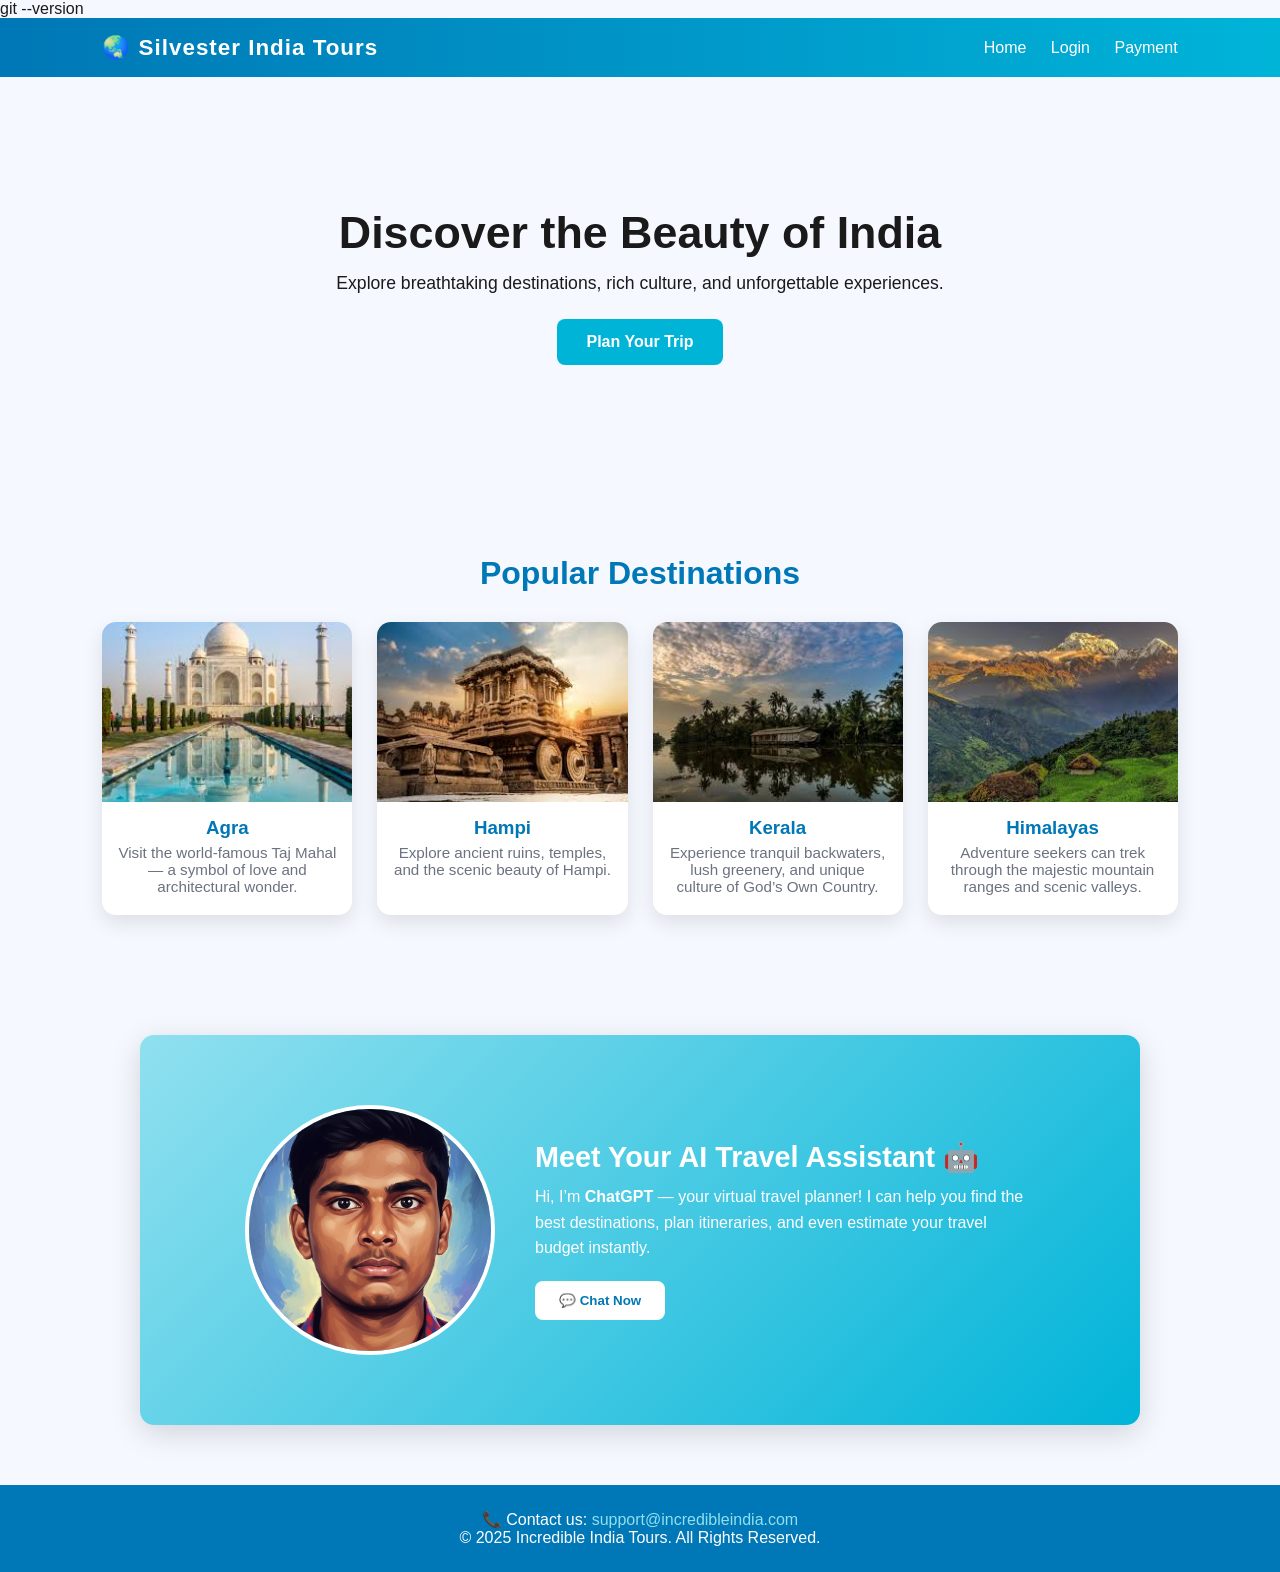
<file: index.html>
git --version<!DOCTYPE html>
<html lang="en">
<head>
  <meta charset="UTF-8" />
  <meta name="viewport" content="width=device-width, initial-scale=1.0" />
  <title>Silvester India Tours — Home</title>
  <style>
    :root {
      --primary: #0077b6;
      --secondary: #00b4d8;
      --accent: #90e0ef;
      --bg: #f5f9ff;
      --text: #1a1a1a;
      --muted: #6b7280;
      --white: #ffffff;
      --radius: 14px;
      font-family: 'Poppins', sans-serif;
    }

    * { box-sizing: border-box; margin: 0; padding: 0; }
    body { background-color: var(--bg); color: var(--text); }

    /* Navbar */
    header {
      background: linear-gradient(90deg, var(--primary), var(--secondary));
      color: var(--white);
      padding: 16px 8%;
      display: flex;
      align-items: center;
      justify-content: space-between;
      position: sticky;
      top: 0;
      z-index: 1000;
    }

    .brand {
      font-weight: 700;
      font-size: 1.4rem;
      letter-spacing: 1px;
    }

    nav a {
      color: var(--white);
      margin-left: 20px;
      text-decoration: none;
      font-weight: 500;
      transition: color 0.3s;
    }

    nav a:hover {
      color: var(--accent);
    }

    /* Hero Section */
    .hero {
      background: url('https://cdn.pixabay.com/photo/2017/08/06/09/53/beach-2592595_1280.jpg') no-repeat center center/cover;
      color: var(--red);
      text-align: center;
      padding: 130px 10%;
    }

    .hero h1 {
      font-size: 2.8rem;
      margin-bottom: 15px;
    }

    .hero p {
      font-size: 1.1rem;
      margin-bottom: 25px;
    }

    .hero button {
      background: var(--secondary);
      border: none;
      padding: 14px 30px;
      border-radius: 8px;
      font-size: 1rem;
      font-weight: bold;
      color: var(--white);
      cursor: pointer;
      transition: background 0.3s;
    }

    .hero button:hover {
      background: var(--primary);
    }

    /* Section */
    .section {
      padding: 60px 8%;
      text-align: center;
    }

    .section h2 {
      font-size: 2rem;
      margin-bottom: 20px;
      color: var(--primary);
    }

    /* Destination Cards */
    .destinations {
      display: grid;
      grid-template-columns: repeat(auto-fit, minmax(250px, 1fr));
      gap: 25px;
      margin-top: 30px;
    }

    .card {
      background: var(--white);
      border-radius: var(--radius);
      overflow: hidden;
      box-shadow: 0 8px 20px rgba(0,0,0,0.1);
      transition: transform 0.3s;
    }

    .card:hover {
      transform: translateY(-8px);
    }

    .card img {
      width: 100%;
      height: 180px;
      object-fit: cover;
    }

    .card h3 {
      margin: 15px 0 5px;
      color: var(--primary);
    }

    .card p {
      color: var(--muted);
      padding: 0 15px 20px;
      font-size: 0.95rem;
    }

    /* AI Travel Assistant Section */
    .assistant {
      display: flex;
      align-items: center;
      justify-content: center;
      flex-wrap: wrap;
      background: linear-gradient(135deg, var(--accent), var(--secondary));
      color: var(--white);
      border-radius: var(--radius);
      padding: 50px 20px;
      margin: 60px auto;
      max-width: 1000px;
      box-shadow: 0 8px 30px rgba(0,0,0,0.15);
    }

    .assistant img {
      width: 250px;
      height: 250px;
      border-radius: 50%;
      object-fit: cover;
      margin: 20px;
      border: 4px solid var(--white);
    }

    .assistant-text {
      max-width: 500px;
      margin: 20px;
      text-align: left;
    }

    .assistant-text h3 {
      font-size: 1.8rem;
      margin-bottom: 10px;
    }

    .assistant-text p {
      font-size: 1rem;
      line-height: 1.6;
      margin-bottom: 20px;
    }

    .assistant-text button {
      background: var(--white);
      color: var(--primary);
      font-weight: bold;
      border: none;
      border-radius: 8px;
      padding: 12px 24px;
      cursor: pointer;
      transition: background 0.3s;
    }

    .assistant-text button:hover {
      background: #e0f7ff;
    }

    /* Footer */
    footer {
      background: var(--primary);
      color: var(--white);
      text-align: center;
      padding: 25px 10%;
      margin-top: 50px;
    }

    footer a {
      color: var(--accent);
      text-decoration: none;
    }

    footer a:hover {
      text-decoration: underline;
    }
  </style>
</head>
<body>

  <header>
    <div class="brand">🌏 Silvester India Tours</div>
    <nav>
      <a href="index.html">Home</a>
      <a href="login.html">Login</a>
      <a href="payment.html">Payment</a>
    </nav>
  </header>

  <section class="hero">
    <h1>Discover the Beauty of India</h1>
    <p>Explore breathtaking destinations, rich culture, and unforgettable experiences.</p>
    <button onclick="window.location.href='login.html'">Plan Your Trip</button>
  </section>

  <section class="section">
    <h2>Popular Destinations</h2>
    <div class="destinations">
      <div class="card">
        <img src="IMG/download.jpg" alt="Taj Mahal">
        <h3>Agra</h3>
        <p>Visit the world-famous Taj Mahal — a symbol of love and architectural wonder.</p>
      </div>
      <div class="card">
        <img src="IMG/images.jpg" alt="Hampi">
        <h3>Hampi</h3>
        <p>Explore ancient ruins, temples, and the scenic beauty of Hampi.</p>
      </div>
      <div class="card">
        <img src="IMG/download (1).jpg" alt="Kerala">
        <h3>Kerala</h3>
        <p>Experience tranquil backwaters, lush greenery, and unique culture of God’s Own Country.</p>
      </div>
      <div class="card">
        <img src="IMG/download (2).jpg" alt="Himalayas">
        <h3>Himalayas</h3>
        <p>Adventure seekers can trek through the majestic mountain ranges and scenic valleys.</p>
      </div>
    </div>
  </section>

  <!-- AI Travel Assistant Section -->
  <section class="assistant">
    <img src="IMG/Gemini_Generated_Image_qbtnf7qbtnf7qbtn.png" alt="AI Travel Assistant">
    <div class="assistant-text">
      <h3>Meet Your AI Travel Assistant 🤖</h3>
      <p>Hi, I’m <strong>ChatGPT</strong> — your virtual travel planner! I can help you find the best destinations, plan itineraries, and even estimate your travel budget instantly.</p>
      <button onclick="alert('Chat feature coming soon!')">💬 Chat Now</button>
    </div>
  </section>

  <footer>
    <p>📞 Contact us: <a href="mailto:support@incredibleindia.com">support@incredibleindia.com</a></p>
    <p>© 2025 Incredible India Tours. All Rights Reserved.</p>
  </footer>

</body>
</html>
</file>
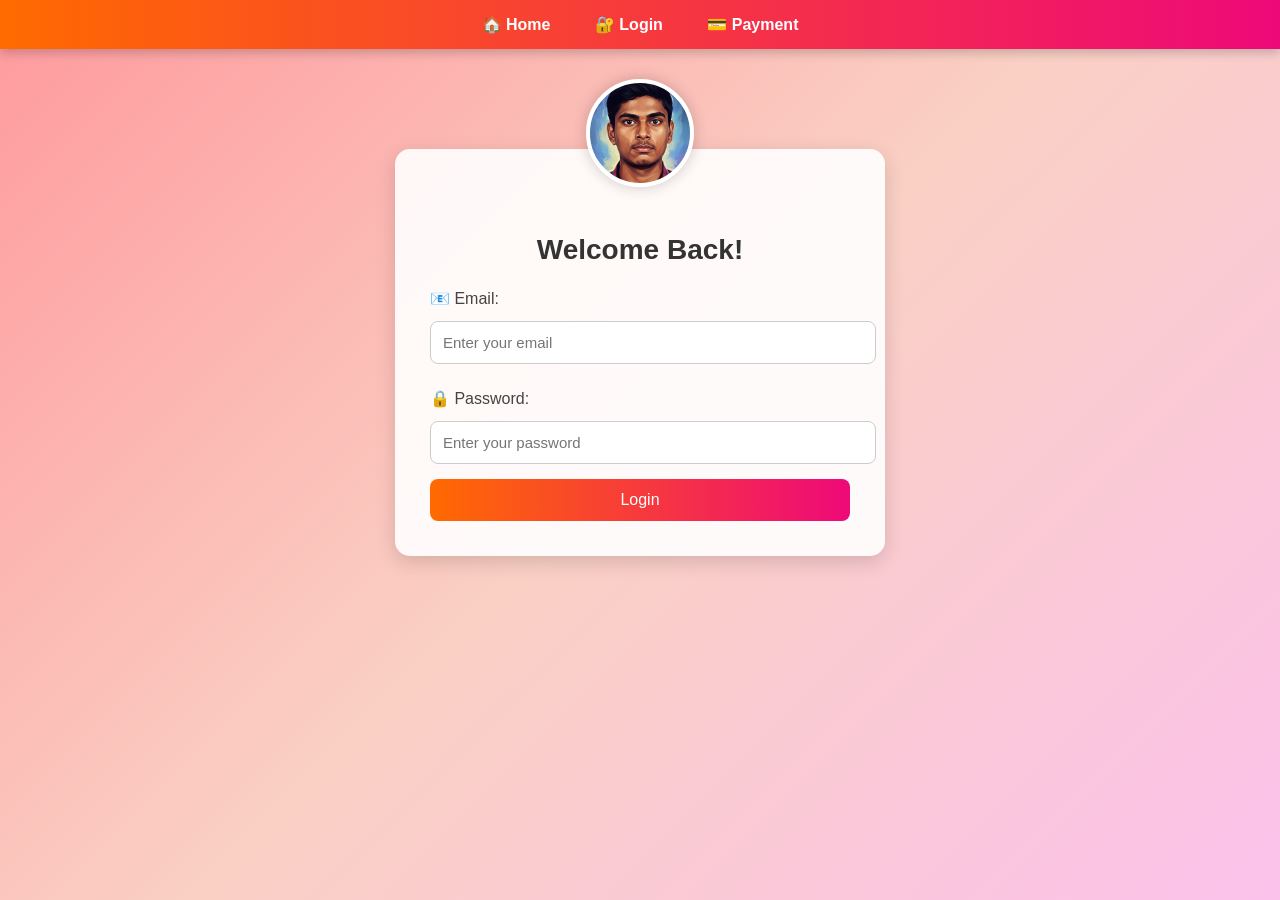
<file: login.html>
<!DOCTYPE html>
<html lang="en">
<head>
  <meta charset="UTF-8">
  <meta name="viewport" content="width=device-width, initial-scale=1.0">
  <title>Login - Incredible India</title>
  <style>
    body {
      font-family: 'Poppins', sans-serif;
      background: linear-gradient(135deg, #ff9a9e, #fad0c4, #fbc2eb);
      background-attachment: fixed;
      text-align: center;
      margin: 0;
      padding: 0;
      overflow-x: hidden;
    }

    header {
      background: linear-gradient(90deg, #ff6a00, #ee0979);
      color: #fff;
      padding: 15px 0;
      box-shadow: 0 4px 10px rgba(0,0,0,0.2);
    }

    nav a {
      color: white;
      text-decoration: none;
      margin: 0 20px;
      font-weight: bold;
      transition: color 0.3s ease, transform 0.3s ease;
    }

    nav a:hover {
      color: #ffd700;
      transform: scale(1.1);
    }

    .container {
      max-width: 420px;
      margin: 100px auto;
      background: rgba(255, 255, 255, 0.9);
      padding: 35px;
      border-radius: 15px;
      box-shadow: 0 6px 20px rgba(0, 0, 0, 0.15);
      position: relative;
      animation: fadeIn 1s ease-in-out;
    }

    .container::before {
      content: "";
      background: url('IMG/Gemini_Generated_Image_qbtnf7qbtnf7qbtn.png') no-repeat center center/cover;
      position: absolute;
      top: -70px;
      left: 50%;
      transform: translateX(-50%);
      width: 100px;
      height: 100px;
      border-radius: 50%;
      border: 4px solid #fff;
      box-shadow: 0 0 15px rgba(0,0,0,0.2);
    }

    h2 {
      margin-top: 50px;
      color: #333;
      font-size: 28px;
    }

    label {
      display: block;
      text-align: left;
      margin: 10px 0 5px;
      color: #444;
      font-weight: 500;
    }

    input {
      width: 100%;
      padding: 12px;
      margin: 8px 0 15px;
      border-radius: 8px;
      border: 1px solid #ccc;
      font-size: 15px;
      transition: all 0.3s ease;
    }

    input:focus {
      border-color: #ff6a00;
      outline: none;
      box-shadow: 0 0 8px rgba(255, 106, 0, 0.5);
    }

    button {
      background: linear-gradient(90deg, #ff6a00, #ee0979);
      color: white;
      border: none;
      padding: 12px 20px;
      width: 100%;
      font-size: 16px;
      border-radius: 8px;
      cursor: pointer;
      transition: transform 0.3s ease, background 0.3s ease;
    }

    button:hover {
      background: linear-gradient(90deg, #ee0979, #ff6a00);
      transform: scale(1.05);
    }

    @keyframes fadeIn {
      from { opacity: 0; transform: translateY(30px); }
      to { opacity: 1; transform: translateY(0); }
    }
  </style>
</head>
<body>
  <header>
    <nav>
      <a href="index.html">🏠 Home</a>
      <a href="login.html">🔐 Login</a>
      <a href="payment.html">💳 Payment</a>
    </nav>
  </header>

  <div class="container">
    <h2>Welcome Back!</h2>
    <form action="payment.html" method="GET">
      <label for="email">📧 Email:</label>
      <input type="email" id="email" name="email" placeholder="Enter your email" required>

      <label for="password">🔒 Password:</label>
      <input type="password" id="password" name="password" placeholder="Enter your password" required>

      <button type="submit">Login</button>
    </form>
  </div>
</body>
</html>
</file>
